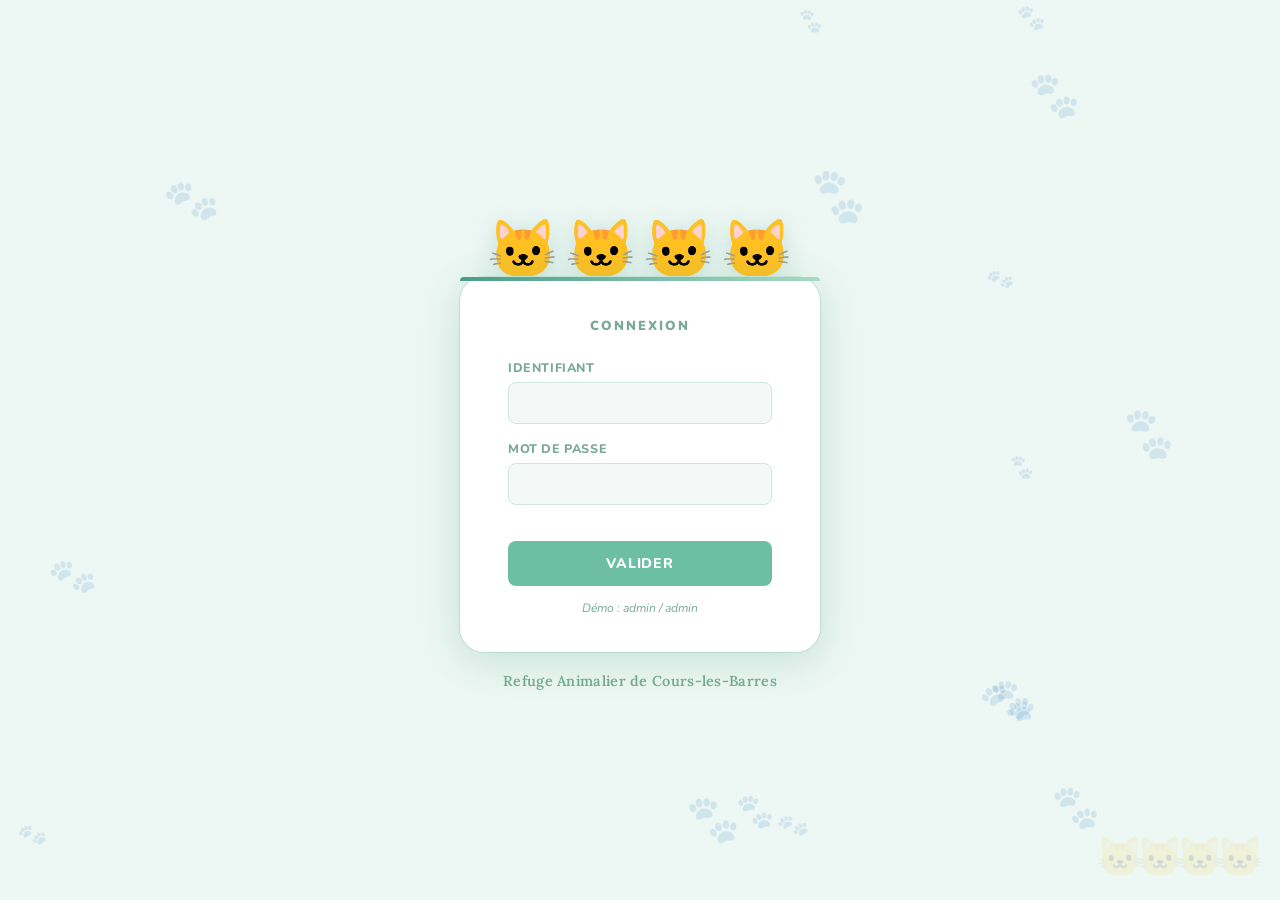
<file: index.html>
<!DOCTYPE html>
<html lang="fr">
<head>
  <meta charset="UTF-8" />
  <meta name="viewport" content="width=device-width, initial-scale=1.0" />
  <title>Connexion — Refuge Animalier de Cours-les-Barres</title>
  <link rel="stylesheet" href="css/style.css" />
  <style>
    /* ── LOGIN-SPECIFIC STYLES ── */
    body {
      display: flex;
      flex-direction: column;
      align-items: center;
      justify-content: center;
      min-height: 100vh;
    }

    .login-wrapper {
      position: relative;
      z-index: 10;
      display: flex;
      flex-direction: column;
      align-items: center;
      animation: fadeIn .6s ease forwards;
    }

    .login-cats {
      display: flex;
      justify-content: center;
      gap: 6px;
      margin-bottom: -12px;
      font-size: 3.6rem;
      filter: drop-shadow(0 4px 12px rgba(76,158,133,.25));
      animation: catsFloat 4s ease-in-out infinite;
    }
    .login-cats span { display: inline-block; }
    .login-cats span:nth-child(1) { animation: catBob 4s ease-in-out infinite .0s; }
    .login-cats span:nth-child(2) { animation: catBob 4s ease-in-out infinite .3s; }
    .login-cats span:nth-child(3) { animation: catBob 4s ease-in-out infinite .6s; }
    .login-cats span:nth-child(4) { animation: catBob 4s ease-in-out infinite .9s; }

    @keyframes catBob {
      0%,100% { transform: translateY(0); }
      50%      { transform: translateY(-10px); }
    }

    .login-box {
      background: white;
      border-radius: var(--radius-xl);
      padding: 40px 48px 36px;
      width: 360px;
      box-shadow: var(--shadow-lg), 0 0 0 1px var(--gray-border);
      position: relative;
    }

    .login-box::before {
      content: '';
      position: absolute;
      top: 0; left: 0; right: 0;
      height: 4px;
      background: linear-gradient(90deg, var(--green-dark), var(--green-light));
      border-radius: var(--radius-xl) var(--radius-xl) 0 0;
    }

    .login-title {
      font-size: .82rem;
      font-weight: 900;
      letter-spacing: 2px;
      text-transform: uppercase;
      color: var(--text-muted);
      margin-bottom: 24px;
      text-align: center;
    }

    .login-error {
      background: #fde8e8;
      color: var(--danger);
      border-radius: var(--radius-sm);
      padding: 10px 14px;
      font-size: .84rem;
      font-weight: 700;
      margin-top: 12px;
      display: none;
      text-align: center;
    }
    .login-error.show { display: block; }

    .btn-primary { width: 100%; margin-top: 20px; padding: 13px; font-size: .88rem; }

    .login-hint {
      text-align: center;
      font-size: .76rem;
      color: var(--text-muted);
      margin-top: 14px;
      font-style: italic;
    }

    .site-name {
      font-family: 'Lora', serif;
      font-size: .9rem;
      font-weight: 600;
      color: var(--text-muted);
      text-align: center;
      margin-top: 20px;
      letter-spacing: .3px;
    }
  </style>
</head>
<body>
  <div class="paws-bg" id="pawsBg"></div>
  <div class="deco-cats">🐱🐱🐱🐱</div>
  <div class="toast" id="toast"></div>

  <div class="login-wrapper">
    <div class="login-cats">
      <span>🐱</span><span>🐱</span><span>🐱</span><span>🐱</span>
    </div>

    <div class="login-box">
      <p class="login-title">Connexion</p>

      <div class="form-group">
        <label for="inp-user">Identifiant</label>
        <input type="text" id="inp-user" placeholder="" autocomplete="username" />
      </div>

      <div class="form-group">
        <label for="inp-pass">Mot de passe</label>
        <input type="password" id="inp-pass" placeholder="" autocomplete="current-password" />
      </div>

      <div class="login-error" id="loginError">
        ❌ Identifiant ou mot de passe incorrect.
      </div>

      <button class="btn-primary" id="btnLogin">Valider</button>

      <p class="login-hint">Démo : admin / admin</p>
    </div>

    <p class="site-name">Refuge Animalier de Cours-les-Barres</p>
  </div>

  <script src="js/data.js"></script>
  <script>
    // If already logged in, redirect
    if (isLoggedIn()) window.location.href = 'cats.html';

    initPaws();

    function doLogin() {
      const user = document.getElementById('inp-user').value.trim();
      const pass = document.getElementById('inp-pass').value;
      const err  = document.getElementById('loginError');

      if (user === 'admin' && pass === 'admin') {
        sessionStorage.setItem('refuge_auth', 'true');
        showToast('✅ Connexion réussie !');
        setTimeout(() => window.location.href = 'cats.html', 800);
      } else {
        err.classList.add('show');
        document.getElementById('inp-pass').value = '';
        document.getElementById('inp-pass').focus();
      }
    }

    document.getElementById('btnLogin').addEventListener('click', doLogin);

    // Enter key support
    ['inp-user','inp-pass'].forEach(id => {
      document.getElementById(id).addEventListener('keydown', e => {
        if (e.key === 'Enter') doLogin();
      });
    });
  </script>
</body>
</html>
</file>
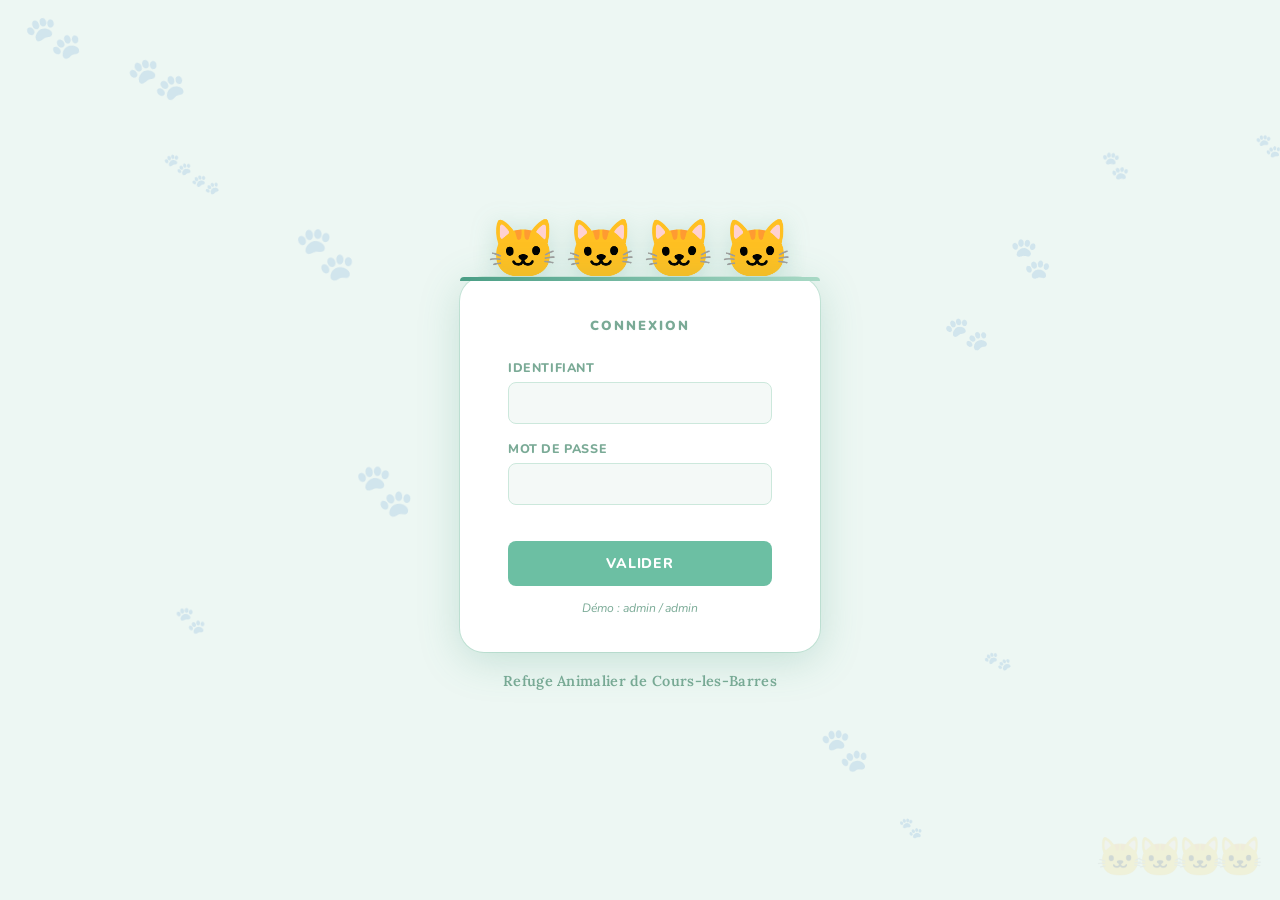
<file: add.html>
<!DOCTYPE html>
<html lang="fr">
<head>
  <meta charset="UTF-8" />
  <meta name="viewport" content="width=device-width, initial-scale=1.0" />
  <title>Accueillir un chat — Refuge Animalier</title>
  <link rel="stylesheet" href="css/style.css" />
  <style>
    .form-card {
      background: white;
      border-radius: var(--radius-xl);
      padding: 32px 36px 36px;
      max-width: 680px;
      border: 1.5px solid var(--gray-border);
      box-shadow: var(--shadow-md);
      position: relative;
    }
    .form-card::before {
      content: '';
      position: absolute;
      top: 0; left: 0; right: 0;
      height: 4px;
      background: linear-gradient(90deg, var(--green-dark), var(--green-light));
      border-radius: var(--radius-xl) var(--radius-xl) 0 0;
    }
    .form-section-title {
      font-size: .78rem;
      font-weight: 900;
      text-transform: uppercase;
      letter-spacing: 1.2px;
      color: var(--text-muted);
      margin: 24px 0 14px;
      padding-top: 18px;
      border-top: 1.5px solid var(--green-lighter);
    }
    .form-section-title:first-of-type { margin-top: 0; border-top: none; padding-top: 0; }

    /* Photo upload zone */
    .photo-zone {
      border: 2px dashed var(--gray-border);
      border-radius: var(--radius-md);
      padding: 28px;
      text-align: center;
      cursor: pointer;
      transition: border-color .2s, background .2s;
      background: var(--gray-soft);
      position: relative;
    }
    .photo-zone:hover { border-color: var(--green); background: var(--green-bg2); }
    .photo-zone input { position: absolute; inset: 0; opacity: 0; cursor: pointer; }
    .photo-zone-icon { font-size: 2.2rem; margin-bottom: 8px; }
    .photo-zone-text { font-size: .88rem; font-weight: 700; color: var(--text-muted); }
    .photo-zone-hint { font-size: .76rem; color: var(--green-light); margin-top: 4px; }

    .photos-preview {
      display: flex;
      gap: 10px;
      flex-wrap: wrap;
      margin-top: 12px;
    }
    .photos-preview img {
      width: 80px; height: 70px;
      object-fit: cover;
      border-radius: var(--radius-sm);
      border: 2px solid var(--green-light);
    }

    /* Success screen */
    .success-screen {
      display: none;
      text-align: center;
      padding: 30px 20px;
    }
    .success-screen .success-icon { font-size: 4rem; margin-bottom: 16px; }
    .success-screen h3 {
      font-size: 1.3rem;
      font-weight: 900;
      color: var(--green-darker);
      margin-bottom: 8px;
    }
    .success-screen p { color: var(--text-muted); font-size: .95rem; margin-bottom: 24px; }

    /* Required indicator */
    .required::after {
      content: ' *';
      color: var(--danger);
      font-size: .85em;
    }

    /* Char counter */
    .char-counter {
      text-align: right;
      font-size: .72rem;
      color: var(--text-muted);
      margin-top: 3px;
    }
  </style>
</head>
<body>
  <div class="paws-bg" id="pawsBg"></div>
  <div class="deco-cats">🐱🐱🐱🐱</div>
  <div class="toast" id="toast"></div>

  <header class="header" id="appHeader"></header>
  <nav class="navbar" id="appNav"></nav>

  <main class="main fade-in">
    <div class="form-card">
      <!-- FORM -->
      <div id="formArea">
        <div class="card-title">Accueillir un chat</div>

        <div class="form-section-title">Informations générales</div>

        <div class="form-row">
          <div class="form-group">
            <label for="catNom" class="required">Nom</label>
            <input type="text" id="catNom" placeholder="Ex : Milo" maxlength="50" />
          </div>
          <div class="form-group">
            <label for="catSexe" class="required">Sexe</label>
            <select id="catSexe">
              <option value="">— Sélectionner —</option>
              <option value="M">Mâle</option>
              <option value="F">Femelle</option>
            </select>
          </div>
        </div>

        <div class="form-row">
          <div class="form-group">
            <label for="catPuce">Numéro de puce</label>
            <input type="text" id="catPuce" placeholder="Ex : 250 269 8XX XXX" />
          </div>
          <div class="form-group">
            <label for="catTatouage">Numéro de tatouage</label>
            <input type="text" id="catTatouage" placeholder="Ex : AB-2025-01" />
          </div>
        </div>

        <div class="form-row">
          <div class="form-group">
            <label for="catNaissance" class="required">Date de naissance</label>
            <input type="date" id="catNaissance" />
          </div>
          <div class="form-group">
            <label for="catCouleur">Couleur / robe</label>
            <select id="catCouleur">
              <option value="">— Sélectionner —</option>
              <option>Noir</option>
              <option>Blanc</option>
              <option>Roux</option>
              <option>Gris</option>
              <option>Noir et blanc</option>
              <option>Tigré</option>
              <option>Roux et blanc</option>
              <option>Tigré brun</option>
              <option>Autre</option>
            </select>
          </div>
        </div>

        <div class="form-section-title">Description</div>
        <div class="form-group">
          <label for="catDescription">Présentation du chat</label>
          <textarea id="catDescription" rows="4" placeholder="Décrivez le caractère, les habitudes, les préférences du chat…" maxlength="600"></textarea>
          <div class="char-counter"><span id="descCount">0</span> / 600 caractères</div>
        </div>

        <div class="form-section-title">Photos</div>
        <div class="photo-zone" id="photoZone">
          <input type="file" id="photoInput" accept="image/*" multiple />
          <div class="photo-zone-icon">📷</div>
          <div class="photo-zone-text">Cliquez ou glissez des photos ici</div>
          <div class="photo-zone-hint">JPG, PNG, WEBP — max 5 Mo par fichier</div>
        </div>
        <div class="photos-preview" id="photosPreview"></div>

        <div class="form-section-title">Santé</div>
        <div class="form-group">
          <label for="catSante">Informations de santé</label>
          <textarea id="catSante" rows="3" placeholder="Vaccinations, stérilisation, traitements en cours…"></textarea>
        </div>

        <button class="btn-primary" id="btnSubmit" style="margin-top: 8px;">
          ✅ Enregistrer le chat
        </button>
      </div>

      <!-- SUCCESS STATE -->
      <div class="success-screen" id="successArea">
        <div class="success-icon">🐾</div>
        <h3>Chat enregistré avec succès !</h3>
        <p>Le nouveau résident du refuge a bien été ajouté.</p>
        <a href="cats.html" class="btn-primary" style="text-decoration:none;display:inline-block;">
          Voir tous les chats
        </a>
        &nbsp;
        <button class="btn-secondary" id="btnAddAnother">+ Ajouter un autre chat</button>
      </div>
    </div>
  </main>

  <script src="js/data.js"></script>
  <script>
    requireAuth();
    injectHeader('add');
    initPaws();

    // ── CHAR COUNTER ─────────────────────────────────────────────
    const descArea  = document.getElementById('catDescription');
    const descCount = document.getElementById('descCount');
    descArea.addEventListener('input', () => {
      descCount.textContent = descArea.value.length;
    });

    // ── PHOTO PREVIEW ────────────────────────────────────────────
    const photoInput   = document.getElementById('photoInput');
    const photosPreview = document.getElementById('photosPreview');

    photoInput.addEventListener('change', () => {
      photosPreview.innerHTML = '';
      Array.from(photoInput.files).forEach(file => {
        const reader = new FileReader();
        reader.onload = e => {
          const img = document.createElement('img');
          img.src = e.target.result;
          photosPreview.appendChild(img);
        };
        reader.readAsDataURL(file);
      });
    });

    // ── SUBMIT ───────────────────────────────────────────────────
    document.getElementById('btnSubmit').addEventListener('click', () => {
      const nom      = document.getElementById('catNom').value.trim();
      const sexe     = document.getElementById('catSexe').value;
      const naissance = document.getElementById('catNaissance').value;

      if (!nom) {
        showToast('⚠️ Le nom du chat est obligatoire.');
        document.getElementById('catNom').focus();
        return;
      }
      if (!sexe) {
        showToast('⚠️ Veuillez sélectionner le sexe.');
        document.getElementById('catSexe').focus();
        return;
      }
      if (!naissance) {
        showToast('⚠️ La date de naissance est obligatoire.');
        document.getElementById('catNaissance').focus();
        return;
      }

      // Simulated save
      document.getElementById('formArea').style.display = 'none';
      document.getElementById('successArea').style.display = 'block';
      showToast(`✅ ${nom} a été enregistré !`);
    });

    document.getElementById('btnAddAnother').addEventListener('click', () => {
      document.getElementById('formArea').style.display = 'block';
      document.getElementById('successArea').style.display = 'none';
      document.getElementById('catNom').value = '';
      document.getElementById('catSexe').value = '';
      document.getElementById('catPuce').value = '';
      document.getElementById('catTatouage').value = '';
      document.getElementById('catNaissance').value = '';
      document.getElementById('catCouleur').value = '';
      descArea.value = '';
      descCount.textContent = '0';
      document.getElementById('catSante').value = '';
      photosPreview.innerHTML = '';
    });
  </script>
</body>
</html>
</file>
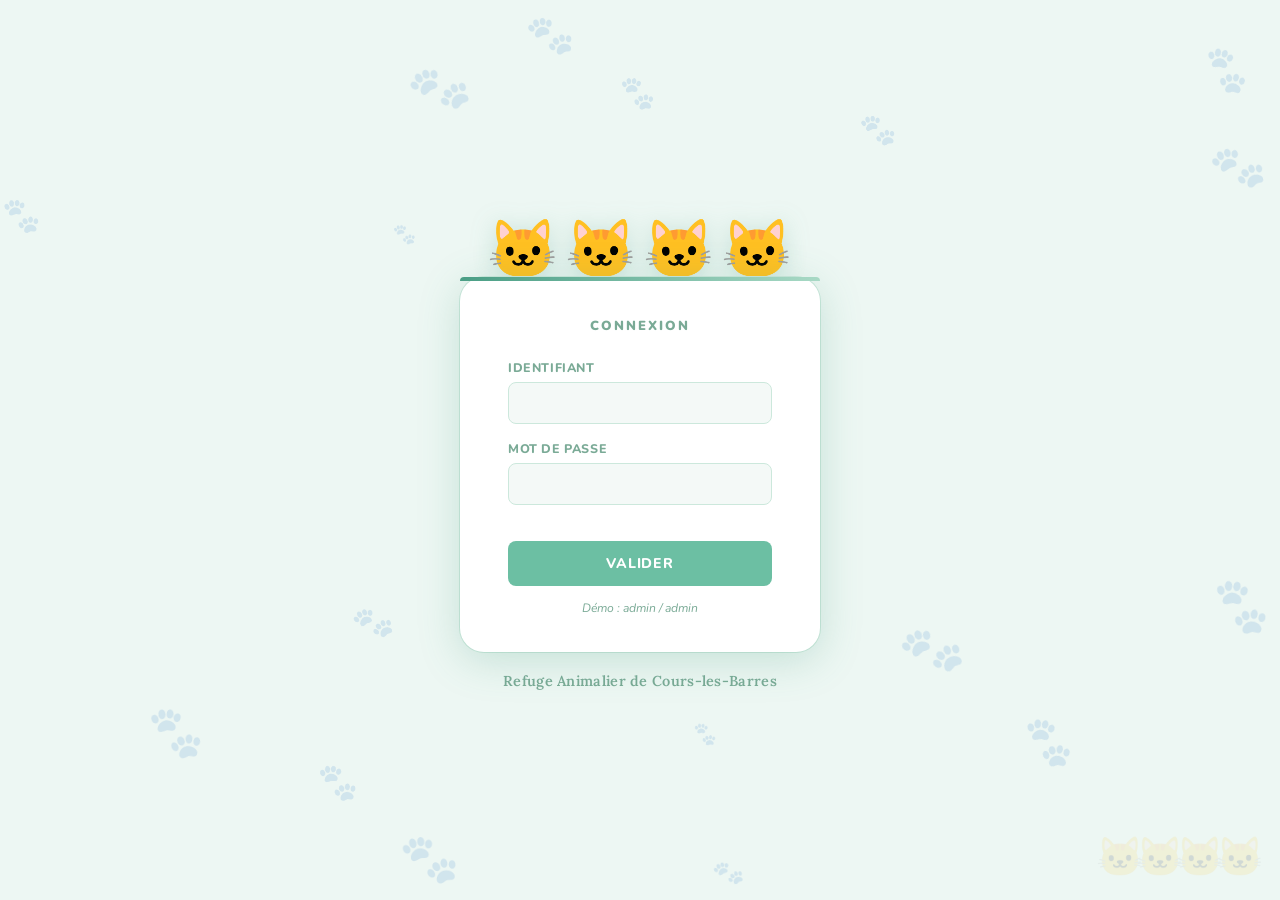
<file: cats.html>
<!DOCTYPE html>
<html lang="fr">
<head>
  <meta charset="UTF-8" />
  <meta name="viewport" content="width=device-width, initial-scale=1.0" />
  <title>Tous les chats — Refuge Animalier</title>
  <link rel="stylesheet" href="css/style.css" />
  <style>
    /* ── SEARCH / FILTER BAR ── */
    .filters {
      display: flex;
      gap: 16px;
      align-items: flex-end;
      margin-bottom: 28px;
      flex-wrap: wrap;
    }
    .filter-group { display: flex; flex-direction: column; }
    .filter-group label { margin-top: 0; }
    .filter-group input,
    .filter-group select { width: 220px; }

    .filter-count {
      margin-left: auto;
      font-size: .82rem;
      font-weight: 700;
      color: var(--text-muted);
      align-self: flex-end;
      padding-bottom: 10px;
    }

    /* ── GRID ── */
    .cats-grid {
      display: grid;
      grid-template-columns: repeat(auto-fill, minmax(210px, 1fr));
      gap: 24px;
    }

    /* ── CAT CARD ── */
    .cat-card {
      background: white;
      border-radius: var(--radius-lg);
      overflow: hidden;
      box-shadow: var(--shadow-sm);
      border: 1.5px solid var(--gray-border);
      cursor: pointer;
      transition: transform .25s cubic-bezier(.34,1.3,.64,1), box-shadow .25s;
      animation: fadeIn .4s ease forwards;
      opacity: 0;
    }
    .cat-card:hover {
      transform: translateY(-8px) scale(1.01);
      box-shadow: var(--shadow-lg);
    }

    .cat-card-img {
      width: 100%;
      height: 190px;
      object-fit: cover;
      display: block;
      transition: transform .3s;
    }
    .cat-card:hover .cat-card-img { transform: scale(1.04); }

    .cat-card-img-wrap {
      overflow: hidden;
      position: relative;
    }
    .cat-card-status {
      position: absolute;
      top: 10px;
      right: 10px;
    }

    .cat-card-body {
      padding: 13px 14px 14px;
    }
    .cat-card-top {
      display: flex;
      align-items: baseline;
      justify-content: space-between;
      margin-bottom: 8px;
    }
    .cat-card-name {
      font-size: 1.05rem;
      font-weight: 900;
      color: var(--text);
    }
    .cat-card-age {
      font-size: .8rem;
      color: var(--text-muted);
      font-weight: 600;
    }
    .cat-card-footer {
      display: flex;
      align-items: center;
      justify-content: space-between;
      margin-top: 8px;
    }

    .btn-details {
      background: var(--green-lighter);
      color: var(--green-darker);
      border: none;
      border-radius: 6px;
      padding: 6px 14px;
      font-family: 'Nunito', sans-serif;
      font-size: .73rem;
      font-weight: 800;
      letter-spacing: .6px;
      text-transform: uppercase;
      cursor: pointer;
      transition: background .2s, color .2s;
    }
    .btn-details:hover {
      background: var(--green);
      color: white;
    }

    /* ── EMPTY STATE ── */
    .empty-state {
      text-align: center;
      padding: 60px 20px;
      color: var(--text-muted);
      font-size: 1rem;
      font-weight: 600;
      display: none;
    }
    .empty-state .emoji { font-size: 3rem; margin-bottom: 12px; }
  </style>
</head>
<body>
  <div class="paws-bg" id="pawsBg"></div>
  <div class="deco-cats">🐱🐱🐱🐱</div>
  <div class="toast" id="toast"></div>

  <!-- HEADER -->
  <header class="header" id="appHeader"></header>

  <!-- NAV -->
  <nav class="navbar" id="appNav"></nav>

  <!-- MAIN -->
  <main class="main fade-in">
    <!-- Filters -->
    <div class="filters">
      <div class="filter-group">
        <label for="searchInput">🔍 Rechercher</label>
        <input type="text" id="searchInput" placeholder="Nom du chat…" />
      </div>
      <div class="filter-group">
        <label for="filterStatut">Filtrer par statut</label>
        <select id="filterStatut">
          <option value="">Tous les statuts</option>
          <option value="disponible">Disponible</option>
          <option value="réservé">Réservé</option>
          <option value="adopté">Adopté</option>
        </select>
      </div>
      <div class="filter-group">
        <label for="filterSexe">Sexe</label>
        <select id="filterSexe">
          <option value="">Tous</option>
          <option value="M">Mâle</option>
          <option value="F">Femelle</option>
        </select>
      </div>
      <span class="filter-count" id="filterCount"></span>
    </div>

    <!-- Grid -->
    <div class="cats-grid" id="catsGrid"></div>

    <!-- Empty state -->
    <div class="empty-state" id="emptyState">
      <div class="emoji">🐾</div>
      Aucun chat ne correspond à votre recherche.
    </div>
  </main>

  <script src="js/data.js"></script>
  <script>
    requireAuth();
    injectHeader('cats');
    initPaws();

    // ── RENDER ──────────────────────────────────────────────────
    function render() {
      const search = document.getElementById('searchInput').value.toLowerCase();
      const statut = document.getElementById('filterStatut').value;
      const sexe   = document.getElementById('filterSexe').value;
      const grid   = document.getElementById('catsGrid');
      const empty  = document.getElementById('emptyState');

      const filtered = CATS_DATA.filter(cat => {
        const matchName   = cat.nom.toLowerCase().includes(search);
        const matchStatut = !statut || cat.statut === statut;
        const matchSexe   = !sexe   || cat.sexe === sexe;
        return matchName && matchStatut && matchSexe;
      });

      document.getElementById('filterCount').textContent =
        `${filtered.length} chat${filtered.length > 1 ? 's' : ''}`;

      grid.innerHTML = '';

      if (filtered.length === 0) {
        empty.style.display = 'block';
        return;
      }
      empty.style.display = 'none';

      filtered.forEach((cat, i) => {
        const card = document.createElement('div');
        card.className = 'cat-card';
        card.style.animationDelay = `${i * 60}ms`;
        card.innerHTML = `
          <div class="cat-card-img-wrap">
            <img class="cat-card-img" src="${cat.photo}" alt="${cat.nom}" loading="lazy" />
            <div class="cat-card-status">${statusBadge(cat.statut)}</div>
          </div>
          <div class="cat-card-body">
            <div class="cat-card-top">
              <span class="cat-card-name">${cat.nom}</span>
              <span class="cat-card-age">${cat.age}</span>
            </div>
            <div class="cat-card-footer">
              ${sexeIcon(cat.sexe)}
              <button class="btn-details">Détails</button>
            </div>
          </div>
        `;
        card.addEventListener('click', () => goToDetail(cat.id));
        grid.appendChild(card);
      });
    }

    function goToDetail(id) {
      window.location.href = `detail.html?id=${id}`;
    }

    // ── LISTENERS ───────────────────────────────────────────────
    document.getElementById('searchInput').addEventListener('input', render);
    document.getElementById('filterStatut').addEventListener('change', render);
    document.getElementById('filterSexe').addEventListener('change', render);

    render();
  </script>
</body>
</html>
</file>
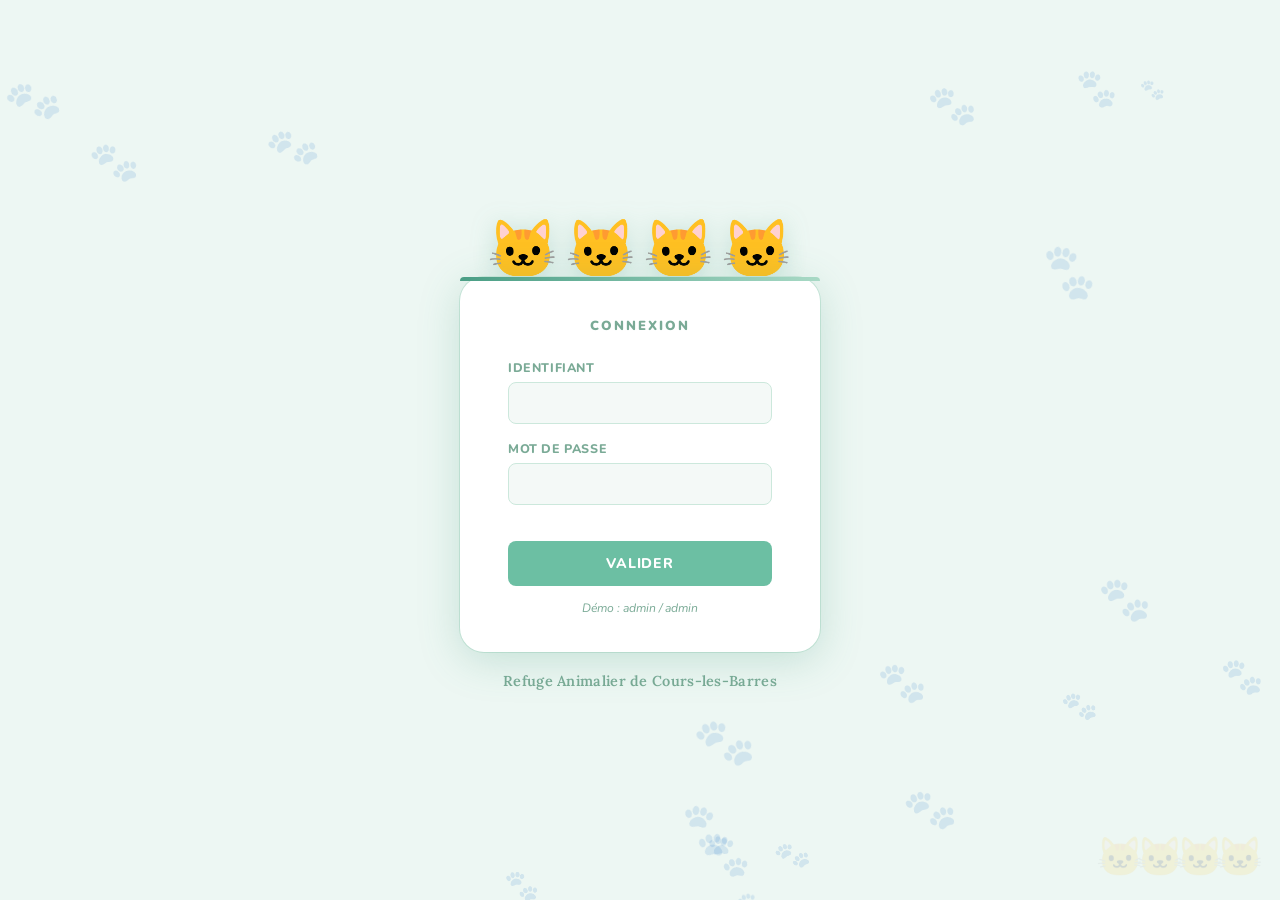
<file: detail.html>
<!DOCTYPE html>
<html lang="fr">
<head>
  <meta charset="UTF-8" />
  <meta name="viewport" content="width=device-width, initial-scale=1.0" />
  <title>Détail chat — Refuge Animalier</title>
  <link rel="stylesheet" href="css/style.css" />
  <style>
    /* ── BACK BUTTON ── */
    .btn-back {
      display: inline-flex;
      align-items: center;
      gap: 6px;
      background: none;
      border: 1.5px solid var(--gray-border);
      color: var(--text-muted);
      border-radius: var(--radius-sm);
      padding: 8px 16px;
      font-family: 'Nunito', sans-serif;
      font-size: .82rem;
      font-weight: 700;
      cursor: pointer;
      margin-bottom: 22px;
      text-decoration: none;
      transition: all .2s;
    }
    .btn-back:hover { border-color: var(--green); color: var(--green-dark); }

    /* ── DETAIL LAYOUT ── */
    .detail-grid {
      display: grid;
      grid-template-columns: 340px 1fr;
      gap: 24px;
      align-items: start;
    }
    @media (max-width: 720px) {
      .detail-grid { grid-template-columns: 1fr; }
    }

    /* ── LEFT COLUMN ── */
    .detail-left { display: flex; flex-direction: column; gap: 16px; }

    .main-photo-wrap {
      border-radius: var(--radius-lg);
      overflow: hidden;
      border: 1.5px solid var(--gray-border);
      box-shadow: var(--shadow-md);
      aspect-ratio: 4/3;
    }
    .main-photo {
      width: 100%;
      height: 100%;
      object-fit: cover;
      display: block;
      transition: transform .3s;
    }

    .thumbnails {
      display: flex;
      gap: 10px;
      overflow-x: auto;
      padding-bottom: 4px;
    }
    .thumbnails img {
      width: 72px;
      height: 60px;
      object-fit: cover;
      border-radius: var(--radius-sm);
      border: 2px solid var(--gray-border);
      cursor: pointer;
      flex-shrink: 0;
      transition: border-color .2s, transform .2s;
    }
    .thumbnails img:hover { transform: scale(1.06); }
    .thumbnails img.active { border-color: var(--green); }

    /* ── CAT INFO CARD ── */
    .info-card {
      background: white;
      border-radius: var(--radius-md);
      border: 1.5px solid var(--gray-border);
      box-shadow: var(--shadow-sm);
      padding: 18px 20px;
    }
    .info-card-header {
      display: flex;
      align-items: center;
      justify-content: space-between;
      margin-bottom: 14px;
    }
    .info-card-name {
      font-size: 1.4rem;
      font-weight: 900;
      color: var(--text);
      font-family: 'Lora', serif;
    }

    .info-row {
      display: flex;
      align-items: baseline;
      gap: 10px;
      margin-bottom: 8px;
      font-size: .9rem;
    }
    .info-label {
      font-weight: 800;
      color: var(--text-muted);
      min-width: 90px;
      font-size: .78rem;
      text-transform: uppercase;
      letter-spacing: .4px;
    }
    .info-value { font-weight: 600; }

    /* ── BIO ── */
    .bio-card {
      background: white;
      border-radius: var(--radius-md);
      border: 1.5px solid var(--gray-border);
      box-shadow: var(--shadow-sm);
      padding: 18px 20px;
      font-family: 'Lora', serif;
      font-style: italic;
      font-size: .92rem;
      line-height: 1.75;
      color: var(--text);
      position: relative;
    }
    .bio-card::before {
      content: '"';
      font-size: 4rem;
      color: var(--green-lighter);
      position: absolute;
      top: -8px;
      left: 12px;
      font-family: 'Lora', serif;
      line-height: 1;
    }
    .bio-text { padding-left: 22px; }

    /* ── RIGHT COLUMN ── */
    .detail-right { display: flex; flex-direction: column; gap: 16px; }

    /* ── STATUS CARD ── */
    .status-card {
      background: white;
      border-radius: var(--radius-md);
      border: 1.5px solid var(--gray-border);
      box-shadow: var(--shadow-sm);
      padding: 18px 22px;
    }
    .status-card-header {
      display: flex;
      align-items: center;
      justify-content: space-between;
      font-size: .82rem;
      font-weight: 800;
      text-transform: uppercase;
      letter-spacing: .6px;
      color: var(--text-muted);
      margin-bottom: 10px;
    }
    .status-label {
      font-size: 1rem;
      font-weight: 700;
    }
    .status-select {
      margin-top: 8px;
      display: none;
    }

    /* ── SANTÉ CARD ── */
    .sante-card {
      background: white;
      border-radius: var(--radius-md);
      border: 1.5px solid var(--gray-border);
      box-shadow: var(--shadow-sm);
      padding: 18px 22px;
    }
    .sante-card-header {
      display: flex;
      align-items: center;
      justify-content: space-between;
      margin-bottom: 12px;
    }
    .section-title {
      font-size: .82rem;
      font-weight: 800;
      text-transform: uppercase;
      letter-spacing: .6px;
      color: var(--text-muted);
    }
    .sante-text {
      font-size: .9rem;
      font-weight: 600;
      line-height: 1.6;
      color: var(--text);
    }
    .sante-edit { display: none; }

    /* ── FOYER CARD ── */
    .foyer-card {
      background: white;
      border-radius: var(--radius-md);
      border: 1.5px solid var(--gray-border);
      box-shadow: var(--shadow-sm);
      padding: 18px 22px;
    }
    .foyer-header {
      display: flex;
      align-items: center;
      justify-content: space-between;
      margin-bottom: 12px;
    }
    .foyer-name {
      font-size: 1.05rem;
      font-weight: 900;
      color: var(--text);
      margin-bottom: 6px;
    }
    .foyer-row {
      font-size: .88rem;
      color: var(--text);
      margin-bottom: 4px;
      display: flex;
      gap: 8px;
    }
    .foyer-row span:first-child {
      color: var(--text-muted);
      font-size: .76rem;
      font-weight: 800;
      text-transform: uppercase;
      min-width: 72px;
    }
    .no-foyer {
      font-size: .88rem;
      color: var(--text-muted);
      font-style: italic;
      font-family: 'Lora', serif;
    }

    /* ── NOT FOUND ── */
    .not-found {
      text-align: center;
      padding: 60px 20px;
      color: var(--text-muted);
    }
    .not-found .emoji { font-size: 3.5rem; margin-bottom: 12px; }
    .not-found p { font-size: 1rem; font-weight: 600; }

    /* ── INLINE EDIT ── */
    .edit-inline {
      display: flex;
      gap: 8px;
      align-items: center;
      margin-top: 8px;
    }
    .edit-inline select, .edit-inline textarea {
      flex: 1;
    }
    .btn-save {
      background: var(--green);
      color: white;
      border: none;
      border-radius: 6px;
      padding: 7px 14px;
      font-family: 'Nunito', sans-serif;
      font-size: .78rem;
      font-weight: 800;
      text-transform: uppercase;
      cursor: pointer;
      white-space: nowrap;
    }
    .btn-save:hover { background: var(--green-dark); }
    .btn-cancel-edit {
      background: none;
      border: 1.5px solid var(--gray-border);
      color: var(--text-muted);
      border-radius: 6px;
      padding: 7px 10px;
      font-family: 'Nunito', sans-serif;
      font-size: .78rem;
      cursor: pointer;
    }
  </style>
</head>
<body>
  <div class="paws-bg" id="pawsBg"></div>
  <div class="deco-cats">🐱🐱🐱🐱</div>
  <div class="toast" id="toast"></div>

  <header class="header" id="appHeader"></header>
  <nav class="navbar" id="appNav"></nav>

  <main class="main fade-in">
    <a href="cats.html" class="btn-back">← Retour à la liste</a>
    <div id="detailContent"></div>
  </main>

  <script src="js/data.js"></script>
  <script>
    requireAuth();
    injectHeader('');
    initPaws();

    // ── GET CAT FROM URL PARAM ──────────────────────────────────
    const params = new URLSearchParams(window.location.search);
    const catId  = parseInt(params.get('id'));
    let cat      = CATS_DATA.find(c => c.id === catId);

    const container = document.getElementById('detailContent');

    if (!cat) {
      container.innerHTML = `
        <div class="not-found">
          <div class="emoji">🐾</div>
          <p>Ce chat est introuvable.</p>
          <br/>
          <a href="cats.html" class="btn-secondary">← Retour à la liste</a>
        </div>`;
    } else {
      renderDetail();
    }

    // ── RENDER DETAIL ───────────────────────────────────────────
    function renderDetail() {
      // Update page title
      document.title = `${cat.nom} — Refuge Animalier`;

      const foyerHtml = cat.foyer ? `
        <div class="foyer-name">${cat.foyer.nom}</div>
        <div class="foyer-row"><span>Adresse</span><span>${cat.foyer.adresse}</span></div>
        <div class="foyer-row"><span>Tél.</span><span>${cat.foyer.tel}</span></div>
        <div class="foyer-row"><span>Contact</span><span>${cat.foyer.contact}</span></div>
      ` : `<p class="no-foyer">Aucun foyer d'adoption assigné pour l'instant.</p>`;

      const thumbsHtml = cat.photos.map((src, i) =>
        `<img src="${src}" class="${i===0?'active':''}" data-idx="${i}" alt="Photo ${i+1}" loading="lazy" />`
      ).join('');

      container.innerHTML = `
        <div class="detail-grid">
          <!-- LEFT -->
          <div class="detail-left">
            <div class="main-photo-wrap">
              <img class="main-photo" id="mainPhoto" src="${cat.photos[0]}" alt="${cat.nom}" />
            </div>
            <div class="thumbnails" id="thumbnails">${thumbsHtml}</div>

            <div class="info-card">
              <div class="info-card-header">
                <span class="info-card-name">${cat.nom}</span>
                <button class="btn-icon" title="Modifier">✏️</button>
              </div>
              <div class="info-row">
                <span class="info-label">Sexe</span>
                <span class="info-value">${cat.sexe === 'M' ? '♂ Mâle' : '♀ Femelle'}</span>
              </div>
              <div class="info-row">
                <span class="info-label">Puce</span>
                <span class="info-value">${cat.puce}</span>
              </div>
              <div class="info-row">
                <span class="info-label">Naissance</span>
                <span class="info-value">${cat.naissance}</span>
              </div>
              <div class="info-row">
                <span class="info-label">Couleur</span>
                <span class="info-value">${cat.couleur}</span>
              </div>
            </div>

            <div class="bio-card">
              <div class="bio-text">${cat.description}"</div>
            </div>
          </div>

          <!-- RIGHT -->
          <div class="detail-right">
            <!-- Statut -->
            <div class="status-card">
              <div class="status-card-header">
                <span>Statut</span>
                <button class="btn-icon" id="editStatutBtn" title="Modifier le statut">✏️</button>
              </div>
              <div id="statutDisplay">
                <span class="status-label">Statut : </span>${statusBadge(cat.statut)}
              </div>
              <div class="status-select" id="statutEdit">
                <div class="edit-inline">
                  <select id="statutSelect">
                    <option value="disponible" ${cat.statut==='disponible'?'selected':''}>Disponible</option>
                    <option value="réservé"    ${cat.statut==='réservé'?'selected':''}>Réservé</option>
                    <option value="adopté"     ${cat.statut==='adopté'?'selected':''}>Adopté</option>
                  </select>
                  <button class="btn-save" id="saveStatut">Enregistrer</button>
                  <button class="btn-cancel-edit" id="cancelStatut">✕</button>
                </div>
              </div>
            </div>

            <!-- Santé -->
            <div class="sante-card">
              <div class="sante-card-header">
                <span class="section-title">🩺 Santé</span>
                <button class="btn-icon" id="editSanteBtn" title="Modifier la santé">✏️</button>
              </div>
              <div class="sante-text" id="santeDisplay">${cat.sante || '<em style="color:var(--text-muted)">Aucune information renseignée.</em>'}</div>
              <div class="sante-edit" id="santeEdit">
                <textarea id="santeTextarea" rows="3">${cat.sante}</textarea>
                <div style="display:flex;gap:8px;margin-top:8px">
                  <button class="btn-save" id="saveSante">Enregistrer</button>
                  <button class="btn-cancel-edit" id="cancelSante">Annuler</button>
                </div>
              </div>
            </div>

            <!-- Foyer d'adoption -->
            <div class="foyer-card">
              <div class="foyer-header">
                <span class="section-title">🏠 Foyer d'adoption</span>
                <button class="btn-icon" title="Modifier">✏️</button>
              </div>
              ${foyerHtml}
            </div>
          </div>
        </div>
      `;

      bindEvents();
    }

    // ── BIND EVENTS ──────────────────────────────────────────────
    function bindEvents() {
      // Thumbnails
      document.getElementById('thumbnails').addEventListener('click', e => {
        const img = e.target.closest('img');
        if (!img) return;
        const idx = parseInt(img.dataset.idx);
        document.getElementById('mainPhoto').src = cat.photos[idx];
        document.querySelectorAll('#thumbnails img').forEach(i => i.classList.remove('active'));
        img.classList.add('active');
      });

      // Edit statut
      document.getElementById('editStatutBtn').addEventListener('click', () => {
        document.getElementById('statutDisplay').style.display = 'none';
        document.getElementById('statutEdit').style.display = 'block';
        document.getElementById('editStatutBtn').style.display = 'none';
      });
      document.getElementById('saveStatut').addEventListener('click', () => {
        cat.statut = document.getElementById('statutSelect').value;
        document.getElementById('statutDisplay').innerHTML =
          `<span class="status-label">Statut : </span>${statusBadge(cat.statut)}`;
        document.getElementById('statutDisplay').style.display = 'block';
        document.getElementById('statutEdit').style.display = 'none';
        document.getElementById('editStatutBtn').style.display = '';
        showToast('✅ Statut mis à jour !');
      });
      document.getElementById('cancelStatut').addEventListener('click', () => {
        document.getElementById('statutDisplay').style.display = 'block';
        document.getElementById('statutEdit').style.display = 'none';
        document.getElementById('editStatutBtn').style.display = '';
      });

      // Edit santé
      document.getElementById('editSanteBtn').addEventListener('click', () => {
        document.getElementById('santeDisplay').style.display = 'none';
        document.getElementById('santeEdit').style.display = 'block';
        document.getElementById('editSanteBtn').style.display = 'none';
      });
      document.getElementById('saveSante').addEventListener('click', () => {
        cat.sante = document.getElementById('santeTextarea').value;
        document.getElementById('santeDisplay').textContent = cat.sante;
        document.getElementById('santeDisplay').style.display = 'block';
        document.getElementById('santeEdit').style.display = 'none';
        document.getElementById('editSanteBtn').style.display = '';
        showToast('✅ Informations santé mises à jour !');
      });
      document.getElementById('cancelSante').addEventListener('click', () => {
        document.getElementById('santeDisplay').style.display = 'block';
        document.getElementById('santeEdit').style.display = 'none';
        document.getElementById('editSanteBtn').style.display = '';
      });
    }
  </script>
</body>
</html>
</file>
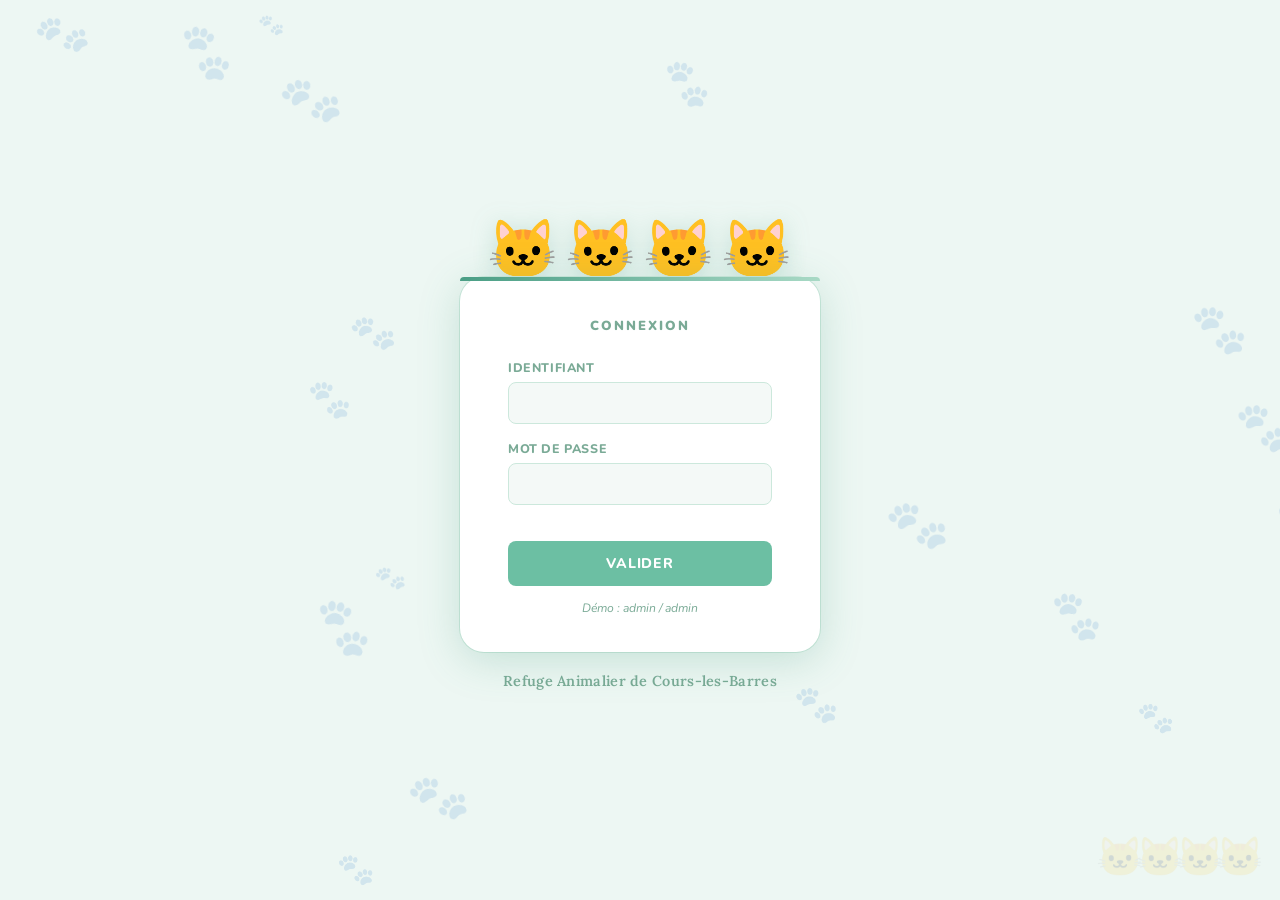
<file: rdv.html>
<!DOCTYPE html>
<html lang="fr">
<head>
  <meta charset="UTF-8" />
  <meta name="viewport" content="width=device-width, initial-scale=1.0" />
  <title>Mes rendez-vous — Refuge Animalier</title>
  <link rel="stylesheet" href="css/style.css" />
  <style>
    /* ── CALENDAR LAYOUT ── */
    .rdv-layout {
      display: grid;
      grid-template-columns: 1fr 340px;
      gap: 24px;
      align-items: start;
    }
    @media (max-width: 800px) { .rdv-layout { grid-template-columns: 1fr; } }

    /* ── MONTH HEADER ── */
    .calendar-header {
      display: flex;
      align-items: center;
      justify-content: space-between;
      margin-bottom: 20px;
    }
    .calendar-month {
      font-size: 1.2rem;
      font-weight: 900;
      font-family: 'Lora', serif;
      color: var(--text);
      text-transform: capitalize;
    }
    .btn-nav {
      background: var(--gray-soft);
      border: 1.5px solid var(--gray-border);
      color: var(--text-muted);
      border-radius: var(--radius-sm);
      padding: 7px 13px;
      font-size: .9rem;
      cursor: pointer;
      transition: all .2s;
    }
    .btn-nav:hover { border-color: var(--green); color: var(--green); }

    /* ── CALENDAR GRID ── */
    .calendar-grid {
      background: white;
      border-radius: var(--radius-lg);
      border: 1.5px solid var(--gray-border);
      box-shadow: var(--shadow-sm);
      overflow: hidden;
    }
    .cal-weekdays {
      display: grid;
      grid-template-columns: repeat(7, 1fr);
      background: var(--green-bg);
      border-bottom: 1.5px solid var(--gray-border);
    }
    .cal-weekday {
      text-align: center;
      padding: 10px 4px;
      font-size: .72rem;
      font-weight: 900;
      text-transform: uppercase;
      letter-spacing: .6px;
      color: var(--text-muted);
    }
    .cal-days {
      display: grid;
      grid-template-columns: repeat(7, 1fr);
    }
    .cal-day {
      min-height: 80px;
      padding: 8px 6px;
      border-right: 1px solid var(--green-lighter);
      border-bottom: 1px solid var(--green-lighter);
      cursor: pointer;
      transition: background .15s;
      position: relative;
    }
    .cal-day:hover { background: var(--green-bg2); }
    .cal-day.other-month { opacity: .35; }
    .cal-day.today .day-num {
      background: var(--green);
      color: white;
      border-radius: 50%;
      width: 26px;
      height: 26px;
      display: flex;
      align-items: center;
      justify-content: center;
    }
    .cal-day.has-rdv::after {
      content: '';
      position: absolute;
      bottom: 6px;
      right: 6px;
      width: 8px;
      height: 8px;
      background: var(--green);
      border-radius: 50%;
    }
    .day-num {
      font-size: .85rem;
      font-weight: 700;
      color: var(--text);
      width: 26px;
      height: 26px;
      display: flex;
      align-items: center;
      justify-content: center;
    }
    .day-rdv-list { margin-top: 4px; }
    .day-rdv-item {
      font-size: .68rem;
      background: var(--green-lighter);
      color: var(--green-darker);
      border-radius: 4px;
      padding: 2px 5px;
      margin-bottom: 2px;
      font-weight: 700;
      white-space: nowrap;
      overflow: hidden;
      text-overflow: ellipsis;
    }

    /* ── RDV LIST ── */
    .rdv-card {
      background: white;
      border-radius: var(--radius-lg);
      border: 1.5px solid var(--gray-border);
      box-shadow: var(--shadow-sm);
      overflow: hidden;
    }
    .rdv-card-header {
      background: var(--green-bg);
      padding: 14px 18px;
      font-size: .82rem;
      font-weight: 800;
      text-transform: uppercase;
      letter-spacing: .6px;
      color: var(--text-muted);
      border-bottom: 1.5px solid var(--gray-border);
      display: flex;
      justify-content: space-between;
      align-items: center;
    }
    .rdv-item {
      display: flex;
      gap: 14px;
      padding: 14px 18px;
      border-bottom: 1px solid var(--green-lighter);
      align-items: center;
      transition: background .15s;
      cursor: pointer;
    }
    .rdv-item:last-child { border-bottom: none; }
    .rdv-item:hover { background: var(--green-bg2); }
    .rdv-time {
      font-size: .88rem;
      font-weight: 900;
      color: var(--green-dark);
      min-width: 44px;
    }
    .rdv-info { flex: 1; }
    .rdv-cat-name { font-weight: 800; font-size: .95rem; }
    .rdv-desc { font-size: .8rem; color: var(--text-muted); margin-top: 2px; }
    .rdv-cat-img {
      width: 44px; height: 44px;
      border-radius: 50%;
      object-fit: cover;
      border: 2px solid var(--green-light);
    }

    /* ── ADD RDV BTN ── */
    .btn-add-rdv {
      display: flex;
      align-items: center;
      gap: 6px;
      width: 100%;
      background: var(--gray-soft);
      border: 1.5px dashed var(--gray-border);
      border-radius: var(--radius-sm);
      padding: 12px 18px;
      font-family: 'Nunito', sans-serif;
      font-size: .85rem;
      font-weight: 700;
      color: var(--text-muted);
      cursor: pointer;
      transition: all .2s;
      margin-top: 14px;
      justify-content: center;
    }
    .btn-add-rdv:hover { border-color: var(--green); color: var(--green-dark); background: var(--green-bg2); }

    /* ── MODAL ── */
    .modal-overlay {
      position: fixed; inset: 0;
      background: rgba(45,74,62,.45);
      backdrop-filter: blur(4px);
      z-index: 500;
      display: flex;
      align-items: center;
      justify-content: center;
      opacity: 0;
      pointer-events: none;
      transition: opacity .25s;
    }
    .modal-overlay.open { opacity: 1; pointer-events: all; }
    .modal {
      background: white;
      border-radius: var(--radius-xl);
      padding: 28px 32px;
      width: 420px;
      max-width: 90vw;
      box-shadow: var(--shadow-lg);
      transform: scale(.95);
      transition: transform .25s cubic-bezier(.34,1.4,.64,1);
    }
    .modal-overlay.open .modal { transform: scale(1); }
    .modal-title {
      font-size: 1rem;
      font-weight: 900;
      margin-bottom: 20px;
    }
    .modal-actions { display: flex; gap: 10px; margin-top: 22px; }
    .btn-close-modal {
      background: none;
      border: none;
      font-size: 1.4rem;
      cursor: pointer;
      color: var(--text-muted);
      float: right;
      line-height: 1;
      transition: color .2s;
    }
    .btn-close-modal:hover { color: var(--danger); }
  </style>
</head>
<body>
  <div class="paws-bg" id="pawsBg"></div>
  <div class="deco-cats">🐱🐱🐱🐱</div>
  <div class="toast" id="toast"></div>

  <header class="header" id="appHeader"></header>
  <nav class="navbar" id="appNav"></nav>

  <main class="main fade-in">
    <div class="rdv-layout">
      <!-- CALENDAR -->
      <div>
        <div class="calendar-header">
          <button class="btn-nav" id="prevMonth">←</button>
          <span class="calendar-month" id="calMonth"></span>
          <button class="btn-nav" id="nextMonth">→</button>
        </div>
        <div class="calendar-grid">
          <div class="cal-weekdays">
            <div class="cal-weekday">Lun</div>
            <div class="cal-weekday">Mar</div>
            <div class="cal-weekday">Mer</div>
            <div class="cal-weekday">Jeu</div>
            <div class="cal-weekday">Ven</div>
            <div class="cal-weekday">Sam</div>
            <div class="cal-weekday">Dim</div>
          </div>
          <div class="cal-days" id="calDays"></div>
        </div>
      </div>

      <!-- RDV LIST -->
      <div>
        <div class="rdv-card">
          <div class="rdv-card-header">
            <span>Prochains rendez-vous</span>
            <span id="rdvCount" style="color:var(--green-dark)"></span>
          </div>
          <div id="rdvList"></div>
        </div>
        <button class="btn-add-rdv" id="btnAddRdv">+ Ajouter un rendez-vous</button>
      </div>
    </div>
  </main>

  <!-- ADD RDV MODAL -->
  <div class="modal-overlay" id="modalOverlay">
    <div class="modal">
      <button class="btn-close-modal" id="closeModal">×</button>
      <div class="modal-title">Nouveau rendez-vous</div>
      <div class="form-group">
        <label>Chat concerné</label>
        <select id="rdvCat"></select>
      </div>
      <div class="form-row">
        <div class="form-group">
          <label>Date</label>
          <input type="date" id="rdvDate" />
        </div>
        <div class="form-group">
          <label>Heure</label>
          <input type="time" id="rdvTime" value="10:00" />
        </div>
      </div>
      <div class="form-group">
        <label>Motif</label>
        <select id="rdvMotif">
          <option>Visite vétérinaire</option>
          <option>Visite d'adoption</option>
          <option>Vaccination</option>
          <option>Stérilisation</option>
          <option>Bilan de santé</option>
          <option>Autre</option>
        </select>
      </div>
      <div class="form-group">
        <label>Note (optionnel)</label>
        <input type="text" id="rdvNote" placeholder="Ex : Rappel vaccin obligatoire" />
      </div>
      <div class="modal-actions">
        <button class="btn-primary" id="saveRdv">Enregistrer</button>
        <button class="btn-secondary" id="cancelRdv">Annuler</button>
      </div>
    </div>
  </div>

  <script src="js/data.js"></script>
  <script>
    requireAuth();
    injectHeader('rdv');
    initPaws();

    // ── MOCK RDV DATA ─────────────────────────────────────────────
    const today = new Date();
    let rdvList = [
      {
        id: 1, catId: 1, date: new Date(today.getFullYear(), today.getMonth(), today.getDate() + 2),
        time: '10:00', motif: 'Visite vétérinaire', note: 'Contrôle annuel'
      },
      {
        id: 2, catId: 3, date: new Date(today.getFullYear(), today.getMonth(), today.getDate() + 2),
        time: '14:30', motif: "Visite d'adoption", note: 'Famille Leroy'
      },
      {
        id: 3, catId: 6, date: new Date(today.getFullYear(), today.getMonth(), today.getDate() + 5),
        time: '09:00', motif: 'Vaccination', note: 'Première vaccination'
      },
      {
        id: 4, catId: 2, date: new Date(today.getFullYear(), today.getMonth(), today.getDate() + 8),
        time: '11:00', motif: 'Stérilisation', note: ''
      }
    ];
    let nextId = 5;

    // ── CALENDAR STATE ────────────────────────────────────────────
    let currentYear  = today.getFullYear();
    let currentMonth = today.getMonth();

    function renderCalendar() {
      const months = ['Janvier','Février','Mars','Avril','Mai','Juin',
                      'Juillet','Août','Septembre','Octobre','Novembre','Décembre'];
      document.getElementById('calMonth').textContent =
        `${months[currentMonth]} ${currentYear}`;

      const firstDay = new Date(currentYear, currentMonth, 1);
      const lastDay  = new Date(currentYear, currentMonth + 1, 0);
      let startDow   = firstDay.getDay(); // 0=Sun
      startDow = startDow === 0 ? 6 : startDow - 1; // Monday-based

      const grid = document.getElementById('calDays');
      grid.innerHTML = '';

      const prevLast = new Date(currentYear, currentMonth, 0).getDate();

      for (let i = startDow - 1; i >= 0; i--) {
        const d = document.createElement('div');
        d.className = 'cal-day other-month';
        d.innerHTML = `<div class="day-num">${prevLast - i}</div>`;
        grid.appendChild(d);
      }

      for (let d = 1; d <= lastDay.getDate(); d++) {
        const cell  = document.createElement('div');
        const isToday = d === today.getDate() && currentMonth === today.getMonth() && currentYear === today.getFullYear();
        const dayRdvs = rdvList.filter(r =>
          r.date.getDate() === d &&
          r.date.getMonth() === currentMonth &&
          r.date.getFullYear() === currentYear
        );
        cell.className = `cal-day${isToday?' today':''}${dayRdvs.length?' has-rdv':''}`;
        let rdvHtml = dayRdvs.slice(0,2).map(r => {
          const cat = CATS_DATA.find(c => c.id === r.catId);
          return `<div class="day-rdv-item">${r.time} ${cat?.nom || '?'}</div>`;
        }).join('');
        cell.innerHTML = `<div class="day-num">${d}</div><div class="day-rdv-list">${rdvHtml}</div>`;
        grid.appendChild(cell);
      }

      // Fill rest
      const total = startDow + lastDay.getDate();
      const rest  = total % 7 === 0 ? 0 : 7 - (total % 7);
      for (let i = 1; i <= rest; i++) {
        const d = document.createElement('div');
        d.className = 'cal-day other-month';
        d.innerHTML = `<div class="day-num">${i}</div>`;
        grid.appendChild(d);
      }
    }

    // ── RDV LIST ──────────────────────────────────────────────────
    function renderRdvList() {
      const container = document.getElementById('rdvList');
      const sorted = [...rdvList].sort((a,b) => a.date - b.date || a.time.localeCompare(b.time));
      const upcoming = sorted.filter(r => r.date >= new Date(today.toDateString()));

      document.getElementById('rdvCount').textContent = `${upcoming.length} à venir`;

      if (upcoming.length === 0) {
        container.innerHTML = `<div style="padding:20px;text-align:center;color:var(--text-muted);font-size:.88rem;font-style:italic;font-family:'Lora',serif;">Aucun rendez-vous à venir.</div>`;
        return;
      }

      container.innerHTML = upcoming.map(r => {
        const cat = CATS_DATA.find(c => c.id === r.catId);
        const dateStr = r.date.toLocaleDateString('fr-FR', {day:'numeric', month:'short'});
        return `
          <div class="rdv-item" data-id="${r.id}">
            <img class="rdv-cat-img" src="${cat?.photo || ''}" alt="${cat?.nom}" />
            <div class="rdv-info">
              <div class="rdv-cat-name">${cat?.nom || '?'} — ${r.motif}</div>
              <div class="rdv-desc">📅 ${dateStr} à ${r.time}${r.note ? ' · ' + r.note : ''}</div>
            </div>
            <button class="btn-icon" onclick="deleteRdv(${r.id})" title="Supprimer">🗑️</button>
          </div>
        `;
      }).join('');
    }

    function deleteRdv(id) {
      rdvList = rdvList.filter(r => r.id !== id);
      renderCalendar();
      renderRdvList();
      showToast('🗑️ Rendez-vous supprimé.');
    }

    // ── NAVIGATION ────────────────────────────────────────────────
    document.getElementById('prevMonth').addEventListener('click', () => {
      if (currentMonth === 0) { currentMonth = 11; currentYear--; }
      else currentMonth--;
      renderCalendar();
    });
    document.getElementById('nextMonth').addEventListener('click', () => {
      if (currentMonth === 11) { currentMonth = 0; currentYear++; }
      else currentMonth++;
      renderCalendar();
    });

    // ── MODAL ─────────────────────────────────────────────────────
    const modal   = document.getElementById('modalOverlay');
    const rdvDate = document.getElementById('rdvDate');

    function openModal() {
      // Populate cat select
      const sel = document.getElementById('rdvCat');
      sel.innerHTML = CATS_DATA.map(c => `<option value="${c.id}">${c.nom}</option>`).join('');
      // Default date = today
      rdvDate.value = today.toISOString().split('T')[0];
      modal.classList.add('open');
    }
    function closeModal() { modal.classList.remove('open'); }

    document.getElementById('btnAddRdv').addEventListener('click', openModal);
    document.getElementById('closeModal').addEventListener('click', closeModal);
    document.getElementById('cancelRdv').addEventListener('click', closeModal);
    modal.addEventListener('click', e => { if (e.target === modal) closeModal(); });

    document.getElementById('saveRdv').addEventListener('click', () => {
      const catId = parseInt(document.getElementById('rdvCat').value);
      const date  = rdvDate.value;
      const time  = document.getElementById('rdvTime').value;
      const motif = document.getElementById('rdvMotif').value;
      const note  = document.getElementById('rdvNote').value;

      if (!date) { showToast('⚠️ Veuillez choisir une date.'); return; }

      rdvList.push({
        id: nextId++, catId,
        date: new Date(date + 'T00:00:00'),
        time, motif, note
      });

      closeModal();
      renderCalendar();
      renderRdvList();
      const cat = CATS_DATA.find(c => c.id === catId);
      showToast(`✅ Rendez-vous ajouté pour ${cat?.nom} !`);
    });

    // ── INIT ──────────────────────────────────────────────────────
    renderCalendar();
    renderRdvList();
  </script>
</body>
</html>
</file>
<file: css/style.css>
/* ================================================================
   REFUGE ANIMALIER DE COURS-LES-BARRES — Global Stylesheet
   ================================================================ */

@import url('https://fonts.googleapis.com/css2?family=Nunito:wght@400;600;700;800;900&family=Lora:ital,wght@0,500;0,600;1,400;1,500&display=swap');

:root {
  --green:         #6cbfa3;
  --green-light:   #a8d9c5;
  --green-lighter: #d6efe7;
  --green-dark:    #4a9e85;
  --green-darker:  #357a65;
  --green-bg:      #edf7f3;
  --green-bg2:     #f5fbf8;
  --white:         #ffffff;
  --gray-soft:     #f4f9f7;
  --gray-border:   #cce8dc;
  --text:          #2d4a3e;
  --text-muted:    #7aaa96;
  --danger:        #e05c5c;
  --warning-bg:    #fff3e0;
  --warning-text:  #c07b20;
  --info-bg:       #e8eeff;
  --info-text:     #3a4fcb;
  --shadow-sm:     0 2px 10px rgba(76,158,133,.12);
  --shadow-md:     0 4px 24px rgba(76,158,133,.18);
  --shadow-lg:     0 8px 40px rgba(76,158,133,.25);
  --radius-sm:     8px;
  --radius-md:     12px;
  --radius-lg:     16px;
  --radius-xl:     24px;
}

/* ── RESET & BASE ── */
*, *::before, *::after { box-sizing: border-box; margin: 0; padding: 0; }

html { scroll-behavior: smooth; }

body {
  font-family: 'Nunito', sans-serif;
  background: var(--green-bg);
  color: var(--text);
  min-height: 100vh;
  overflow-x: hidden;
  -webkit-font-smoothing: antialiased;
}

/* ── DECORATIVE PAWS BACKGROUND ── */
.paws-bg {
  position: fixed;
  inset: 0;
  pointer-events: none;
  z-index: 0;
  overflow: hidden;
}
.paw-item {
  position: absolute;
  font-size: 1.8rem;
  opacity: 0.13;
  color: var(--green);
  animation: pawDrift linear infinite;
  user-select: none;
}
@keyframes pawDrift {
  0%   { transform: translateY(0)    rotate(-8deg)  scale(1);   opacity: .08; }
  50%  { transform: translateY(-18px) rotate(8deg)  scale(1.08); opacity: .16; }
  100% { transform: translateY(0)    rotate(-8deg)  scale(1);   opacity: .08; }
}

/* ── HEADER ── */
.header {
  background: linear-gradient(135deg, var(--green-darker) 0%, var(--green-dark) 50%, var(--green) 100%);
  color: white;
  padding: 14px 32px;
  display: flex;
  align-items: center;
  justify-content: space-between;
  box-shadow: 0 3px 20px rgba(53,122,101,.35);
  position: relative;
  z-index: 100;
}
.header-left {
  display: flex;
  align-items: center;
  gap: 14px;
}
.header-logo {
  width: 48px;
  height: 48px;
  background: rgba(255,255,255,.18);
  border: 2px solid rgba(255,255,255,.3);
  border-radius: 50%;
  display: flex;
  align-items: center;
  justify-content: center;
  font-size: 1.5rem;
  flex-shrink: 0;
}
.header-title {
  font-size: 1.2rem;
  font-weight: 900;
  letter-spacing: 0.2px;
  text-shadow: 0 1px 6px rgba(0,0,0,.18);
  line-height: 1.2;
}
.header-subtitle {
  font-size: .72rem;
  font-weight: 600;
  opacity: .75;
  text-transform: uppercase;
  letter-spacing: 1px;
}
.btn-logout {
  background: rgba(255,255,255,.15);
  border: 2px solid rgba(255,255,255,.35);
  color: white;
  border-radius: var(--radius-sm);
  width: 40px;
  height: 40px;
  cursor: pointer;
  font-size: 1.1rem;
  transition: background .2s, transform .15s;
  display: flex;
  align-items: center;
  justify-content: center;
  text-decoration: none;
}
.btn-logout:hover {
  background: rgba(255,255,255,.28);
  transform: scale(1.08);
}

/* ── NAV BAR ── */
.navbar {
  display: flex;
  gap: 10px;
  padding: 16px 32px 0;
  position: relative;
  z-index: 50;
  flex-wrap: wrap;
}
.nav-btn {
  background: var(--green);
  color: white;
  border: none;
  border-radius: var(--radius-sm);
  padding: 9px 20px;
  font-family: 'Nunito', sans-serif;
  font-size: .78rem;
  font-weight: 800;
  letter-spacing: .8px;
  cursor: pointer;
  transition: background .2s, transform .15s, box-shadow .2s;
  text-transform: uppercase;
  text-decoration: none;
  display: inline-flex;
  align-items: center;
  gap: 6px;
}
.nav-btn:hover {
  background: var(--green-dark);
  transform: translateY(-2px);
  box-shadow: 0 4px 14px rgba(76,158,133,.35);
}
.nav-btn.active {
  background: var(--green-darker);
  box-shadow: inset 0 2px 6px rgba(0,0,0,.15);
}

/* ── MAIN CONTENT AREA ── */
.main {
  position: relative;
  z-index: 10;
  padding: 24px 32px 60px;
}

/* ── CARD ── */
.card {
  background: var(--white);
  border-radius: var(--radius-lg);
  border: 1.5px solid var(--gray-border);
  box-shadow: var(--shadow-sm);
  padding: 24px 28px;
}
.card-title {
  font-size: .88rem;
  font-weight: 800;
  letter-spacing: 1px;
  text-transform: uppercase;
  color: var(--text);
  margin-bottom: 18px;
  display: flex;
  align-items: center;
  gap: 8px;
}
.card-title::before {
  content: '';
  display: inline-block;
  width: 4px;
  height: 16px;
  background: var(--green);
  border-radius: 4px;
}

/* ── BUTTONS ── */
.btn-primary {
  background: var(--green);
  color: white;
  border: none;
  border-radius: var(--radius-sm);
  padding: 11px 26px;
  font-family: 'Nunito', sans-serif;
  font-size: .85rem;
  font-weight: 800;
  letter-spacing: .8px;
  text-transform: uppercase;
  cursor: pointer;
  transition: background .2s, transform .15s, box-shadow .2s;
}
.btn-primary:hover {
  background: var(--green-dark);
  transform: translateY(-2px);
  box-shadow: 0 6px 20px rgba(76,158,133,.35);
}
.btn-primary:active { transform: translateY(0); }

.btn-secondary {
  background: var(--gray-soft);
  color: var(--text-muted);
  border: 1.5px solid var(--gray-border);
  border-radius: var(--radius-sm);
  padding: 9px 18px;
  font-family: 'Nunito', sans-serif;
  font-size: .82rem;
  font-weight: 700;
  cursor: pointer;
  transition: all .2s;
  text-decoration: none;
  display: inline-flex;
  align-items: center;
  gap: 5px;
}
.btn-secondary:hover { border-color: var(--green); color: var(--green-dark); }

.btn-icon {
  background: none;
  border: none;
  color: var(--green);
  cursor: pointer;
  font-size: 1rem;
  padding: 4px 8px;
  border-radius: 6px;
  transition: background .2s;
  line-height: 1;
}
.btn-icon:hover { background: var(--green-bg); }

/* ── FORM ELEMENTS ── */
.form-group { margin-bottom: 16px; }

.form-row {
  display: grid;
  grid-template-columns: 1fr 1fr;
  gap: 16px;
}
@media (max-width: 520px) { .form-row { grid-template-columns: 1fr; } }

label {
  display: block;
  font-size: .78rem;
  font-weight: 800;
  color: var(--text-muted);
  margin-bottom: 6px;
  text-transform: uppercase;
  letter-spacing: .6px;
}

input[type="text"],
input[type="password"],
input[type="date"],
textarea,
select {
  width: 100%;
  border: 1.5px solid var(--gray-border);
  border-radius: var(--radius-sm);
  padding: 10px 13px;
  font-family: 'Nunito', sans-serif;
  font-size: .95rem;
  color: var(--text);
  background: var(--gray-soft);
  outline: none;
  transition: border-color .2s, box-shadow .2s, background .2s;
  appearance: none;
}
input:focus, textarea:focus, select:focus {
  border-color: var(--green);
  box-shadow: 0 0 0 3px rgba(108,191,163,.2);
  background: white;
}
textarea { resize: vertical; min-height: 100px; line-height: 1.6; }
select { background-image: url("data:image/svg+xml,%3Csvg xmlns='http://www.w3.org/2000/svg' width='12' height='12' viewBox='0 0 12 12'%3E%3Cpath fill='%237aaa96' d='M6 8L1 3h10z'/%3E%3C/svg%3E"); background-repeat: no-repeat; background-position: right 12px center; padding-right: 36px; }

/* ── STATUS BADGES ── */
.badge {
  display: inline-block;
  font-size: .72rem;
  font-weight: 800;
  text-transform: uppercase;
  letter-spacing: .6px;
  padding: 3px 10px;
  border-radius: 20px;
}
.badge-disponible { background: #d4f0e5; color: #2a8a5e; }
.badge-réservé    { background: var(--warning-bg); color: var(--warning-text); }
.badge-adopté     { background: var(--info-bg); color: var(--info-text); }
.badge-m          { background: #ddeeff; color: #3a6ebd; }
.badge-f          { background: #fde8f0; color: #c0447a; }

/* ── TOAST NOTIFICATION ── */
.toast {
  position: fixed;
  bottom: 30px;
  left: 50%;
  transform: translateX(-50%) translateY(100px);
  background: var(--green-darker);
  color: white;
  padding: 13px 32px;
  border-radius: 50px;
  font-weight: 700;
  font-size: .9rem;
  z-index: 9999;
  opacity: 0;
  pointer-events: none;
  transition: all .45s cubic-bezier(.34,1.56,.64,1);
  box-shadow: 0 8px 28px rgba(53,122,101,.45);
  white-space: nowrap;
}
.toast.show {
  opacity: 1;
  transform: translateX(-50%) translateY(0);
}

/* ── PAGE FADE IN ── */
.fade-in {
  animation: fadeIn .45s ease forwards;
}
@keyframes fadeIn {
  from { opacity: 0; transform: translateY(12px); }
  to   { opacity: 1; transform: translateY(0); }
}

/* ── DECO CATS (bottom right corner) ── */
.deco-cats {
  position: fixed;
  bottom: 16px;
  right: 24px;
  font-size: 2.4rem;
  opacity: .12;
  z-index: 1;
  pointer-events: none;
  letter-spacing: -8px;
}
</file>
